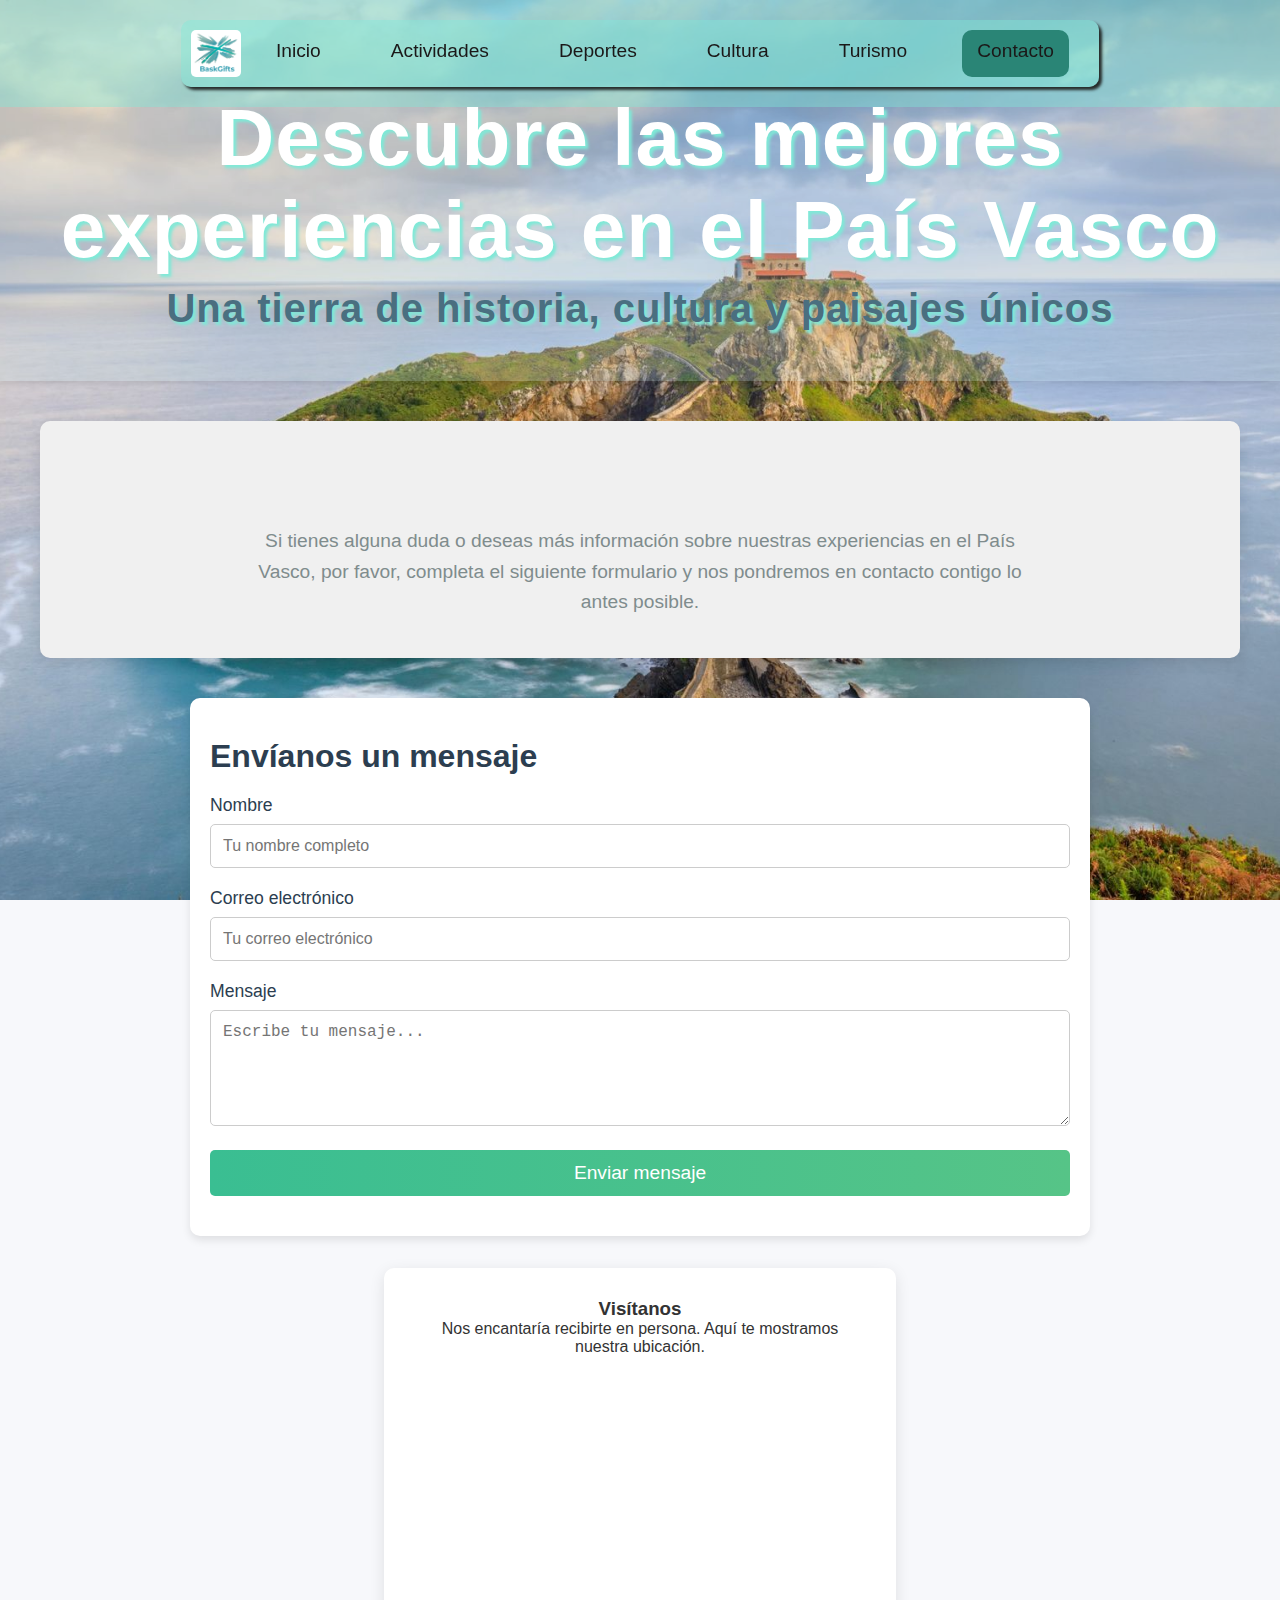
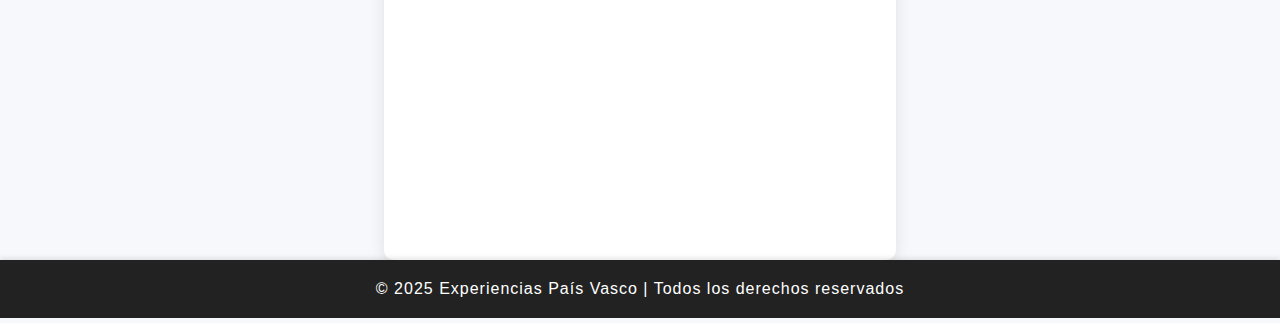
<file: equipoA/contacto.html>
<!DOCTYPE html>
<html lang="es">
<head>
    <meta charset="UTF-8">
    <meta name="viewport" content="width=device-width, initial-scale=1.0">
    <title>Contacto - País Vasco</title>
    <link rel="stylesheet" href="style.css">
</head>
<body>
    <nav>
        
        <div class="menu">
            <img src="./img/logo baskgifts.png" alt="" class="logo">
            <a href="index.html">Inicio</a>
            <a href="actividades.html">Actividades</a>
            <a href="deportes.html">Deportes</a>
            <a href="cultura.html">Cultura</a>
            <a href="turismo.html">Turismo</a>
            <a href="contacto.html" class="active">Contacto</a>
        </div>
    </nav>
    <header>
        <h1>Descubre las mejores experiencias en el País Vasco</h1>
        <p>Una tierra de historia, cultura y paisajes únicos</p>
    </header>

    <section class="contacto-introduccion">
        <h2>¿Cómo podemos ayudarte?</h2>
        <p>Si tienes alguna duda o deseas más información sobre nuestras experiencias en el País Vasco, por favor, completa el siguiente formulario y nos pondremos en contacto contigo lo antes posible.</p>
    </section>

    <section class="contacto-formulario">
        <h3>Envíanos un mensaje</h3>
        <form action="enviar-contacto.php" method="post">
            <div>
                <label for="nombre">Nombre</label>
                <input type="text" id="nombre" name="nombre" required placeholder="Tu nombre completo">
            </div>

            <div>
                <label for="email">Correo electrónico</label>
                <input type="email" id="email" name="email" required placeholder="Tu correo electrónico">
            </div>

            <div>
                <label for="mensaje">Mensaje</label>
                <textarea id="mensaje" name="mensaje" rows="5" required placeholder="Escribe tu mensaje..."></textarea>
            </div>

            <button type="submit">Enviar mensaje</button>
        </form>
    </section>

    <section class="contacto-ubicacion">
        <h3>Visítanos</h3>
        <p>Nos encantaría recibirte en persona. Aquí te mostramos nuestra ubicación.</p>
        <!-- Mapa de Google Maps -->
        <iframe src="https://www.google.com/maps/embed?pb=!1m18!1m12!1m3!1d12637.184908631557!2d-0.0102856!3d43.3185154!2m3!1f0!2f0!3f0!3m2!1i1024!2i768!4f13.1!3m3!1m2!1s0xd5fd9b44ae17b95%3A0x9c2304d79f3468cf!2sSan%20Sebasti%C3%A1n%2C%20Guip%C3%BAzcoa%2C%20Espa%C3%B1a!5e0!3m2!1ses!2sus!4v1679920423049!5m2!1ses!2sus" width="600" height="450" style="border:0;" allowfullscreen="" loading="lazy"></iframe>
    </section>

    <footer>
        <p>&copy; 2025 Experiencias País Vasco | Todos los derechos reservados</p>
    </footer>
</body>
</html>
</file>
<file: equipoA/style.css>
* {
    box-sizing: border-box;
    margin: 0;
    padding: 0;
}
body {
    font-family: 'Poppins', sans-serif;
    background-color: #f7f8fb;
    color: #333;
    background-image: url('./img/KE8C2R.jpg'); /* Reemplaza con la ruta de tu imagen */
    background-position: center center; /* Centra la imagen */
    background-size: cover; /* Asegura que la imagen cubra todo el fondo */
    background-attachment: fixed; /* Hace que la imagen no se mueva al hacer scroll (opcional) */
    height: 100vh; /* Asegura que el fondo ocupe todo el alto de la pantalla */
}

header {
    background-color: #c1e0e73b;
    color: #4a6f80;
    padding: 40px 20px;
    text-align: center;
    font-weight: bold;
    letter-spacing: 1px;
    font-family: 'Montserrat', sans-serif;
    box-shadow: 0 2px 5px rgba(0, 0, 0, 0.1);
   

   
}

.boxs{
    margin-top:163px;
    
}

header p{
    text-shadow: 3px 3px 3px #7fe9d7;
}

header h1 {
    margin-top: 42px;
    margin-bottom: 10px;
    text-shadow: 3px 3px 3px #7fe9d7;
}
.logo{
    width:5%;
    border-radius: 5px;
   
    background-color: white;
}
nav {
position: fixed;
    display: flex;
    width: 100%;
    justify-content: space-evenly;
    align-items: center;
    background:#7fe9d769;
     padding: 10px 20px; 
    flex-wrap: wrap;
    z-index: 1;
}
.logo {
    width: 50px;
    background-color: white;
}
.menu {
    display: flex;
    flex-direction: column;
    width: 100%;
    padding: 10px;
    border-radius: 10px;
    background:#7fe9d769;
    box-shadow: 3px 3px 3px #262c2b;
}
.menu a {
    color: rgb(27, 24, 24);
    text-decoration: none;
   
    text-align: center;
    border-top: 1px solid #7fe9d78c;
    display: block;
}
.menu a.active {
    background:#2a8576;
    border-radius: 10px;
}

.content {
    display: flex;
    justify-content: space-around;
    flex-wrap: wrap;
}

.adult-experience {
    background-color: #c1e0e7;
    border-radius: 8px;
    box-shadow: 0 4px 8px rgba(0, 0, 0, 0.1);
    padding: 20px;
    width: 45%;
    margin: 15px 0;
    transition: all 0.3s ease-in-out;
}
.young-experience{
    background-color:#a7d8d0;
    border-radius: 8px;
    box-shadow: 0 4px 8px rgba(0, 0, 0, 0.1);
    padding: 20px;
    width: 45%;
    margin: 15px 0;
    transition: all 0.3s ease-in-out;

}
.adult-experience:hover, .young-experience:hover {
    transform: scale(1.05);
}

.adult-title, .young-title {
    font-family: 'Montserrat', sans-serif;
    font-weight: 700;
    font-size: 2rem;
    color: #4a6f809f; /* Azul suave */
}

.adult-experience p, .young-experience p {
    font-family: 'Poppins', sans-serif;
    font-size: 1rem;
    color: #555;
}

#actividades{
    background-color: #a7d8d0c2;
}

#gastronomia{
    background-color:#c1e0e7cb;
}

#cultura{
    background-color: #a7d8d0c2;
}

#turismo{
    background-color:#c1e0e7cb;
}

section {
    max-width: 1200px;
    margin: 40px auto;
    padding: 30px;
    background-color: white;
    border-radius: 10px;
    box-shadow: 0 4px 15px rgba(0, 0, 0, 0.1);
    transition: transform 0.3s ease;
}

section:hover {
    transform: scale(1.02);
}

footer {
    background-color: #222;
    color: white;
    padding: 20px 0;
    text-align: center;
    position: relative;
    width: 100%;
    bottom: 0;
    font-size: 0.9rem;
    letter-spacing: 1px;
    box-shadow: 0 -2px 5px rgba(0, 0, 0, 0.1);
}

.experiencia-item {
    display: flex;
    flex-wrap: wrap;
    justify-content: space-between;
    margin-bottom: 30px;
    transition: transform 0.3s ease;
}

.experiencia-item:hover {
    transform: translateY(-5px);
}

.experiencia-item img {
    width: 100%;
    max-width: 250px;
    height: 160px;
    object-fit: cover;
    border-radius: 8px;
    transition: transform 0.3s ease, opacity 0.3s ease;
}

.experiencia-item img:hover {
    transform: scale(1.05);
    opacity: 0.8;
}

.experiencia-item div {
    flex: 1;
    margin-left: 20px;
    display: flex;
    flex-direction: column;
    justify-content: center;
}

.experiencia-item h3 {
    font-size: 1.5rem;
    color: #333;
    margin-bottom: 10px;
    font-weight: 600;
    transition: color 0.3s ease;
}

.experiencia-item p {
    font-size: 1rem;
    color: #221b1bf1;
    line-height: 1.5;
}

.experiencia-item h3:hover {
    color: #30444b;
}
/* Estilos para la sección "turismo-introduccion" */
.turismo-introduccion {
    background-color: #a7d8d0b6; 
    padding: 40px 20px; 
    margin: 20px auto; 
    max-width: 1200px; 
    text-align: center; 
    border-radius: 10px; 
    box-shadow: 0 4px 8px rgba(0, 0, 0, 0.1); 
}

.turismo-introduccion h2 {
    font-size: 2.5rem; /* Tamaño de fuente grande para el título */
    color: #2c3e50; /* Color oscuro para el título */
    margin-bottom: 15px; /* Espacio debajo del título */
    font-family: 'Arial', sans-serif; /* Fuente sans-serif limpia */
}

.turismo-introduccion p {
    font-size: 1.2rem; /* Tamaño de fuente moderado para el texto */
    color: #7f8c8d; /* Color gris suave para el texto */
    line-height: 1.6; /* Altura de línea para mayor legibilidad */
    max-width: 800px; /* Limita el ancho del texto */
    margin: 0 auto; /* Centra el párrafo */
    font-family: 'Verdana', sans-serif; /* Fuente sans-serif más ligera */
}
/* Animation for section titles */
section h2 {
    font-size: 2rem;
    margin-bottom: 20px;
    color: #333;
    opacity: 0;
    transform: translateY(20px);
    animation: fadeInUp 0.8s forwards;
}

@keyframes fadeInUp {
    to {
        opacity: 1;
        transform: translateY(0);
    }
}

/* Add smooth scroll to anchor links */
html {
    scroll-behavior: smooth;
}

/* Hover effects for links in section */
section a {
    color: #006b8f;
    font-weight: 500;
    text-decoration: none;
    transition: color 0.3s ease;
}

section a:hover {
    color: #f7f4f3;
}

/* Pagina de contacto */
.contacto-introduccion {
    text-align: center;
    padding: 40px 20px;
    background-color: #f0f0f0;
    margin-bottom: 40px;
}

.contacto-introduccion h2 {
    font-size: 2.5rem;
    color: #2c3e50;
    margin-bottom: 20px;
}

.contacto-introduccion p {
    font-size: 1.2rem;
    color: #7f8c8d;
    line-height: 1.6;
    max-width: 800px;
    margin: 0 auto;
}

.contacto-formulario {
    padding: 40px 20px;
    max-width: 900px;
    margin: 0 auto;
    background-color: #ffffff;
    box-shadow: 0 4px 8px rgba(0, 0, 0, 0.1);
    border-radius: 10px;
}

.contacto-formulario h3 {
    font-size: 2rem;
    color: #2c3e50;
    margin-bottom: 20px;
}

.contacto-formulario form div {
    margin-bottom: 20px;
}

.contacto-formulario label {
    display: block;
    font-size: 1.1rem;
    color: #2c3e50;
    margin-bottom: 8px;
}

.contacto-formulario input,
.contacto-formulario textarea {
    width: 100%;
    padding: 12px;
    font-size: 1rem;
    border: 1px solid #ccc;
    border-radius: 5px;
    box-sizing: border-box;
}

.contacto-formulario button {
    padding: 12px 20px;
    background-color: #3498db;
    color: white;
    font-size: 1.2rem;
    border: none;
    border-radius: 5px;
    cursor: pointer;
    width: 100%;
}

.contacto-formulario button:hover {
    background-color: #2980b9;
}

/* Estilos para la sección de mapa */
.contacto-ubicacion {
    width: 40%;
    text-align: center;
    margin: auto;
    margin-top: 2em;
}

.contacto-ubicacion iframe {
    max-width: 100%;
    border: none;
    border-radius: 10px;
    margin-top: 20px;
}

/* Aquí termina la pagina de contacto */
/* pagina-deporte */
.body-a {
    font-family: 'Arial', sans-serif;
    background-image: url(./img/paias\ vasco.jpg); 
    background-size: cover;
    background-position: center;
    background-repeat: no-repeat;
    color: #333;
    line-height: 1.6;
  }
  
  h1, h2 {
    font-family: 'Segoe UI', sans-serif;
    color: #fff;
    text-shadow: 2px 2px 4px rgba(0, 0, 0, 0.5);
  }
  
  .titulo {
    font-size: 48px;
    margin-top: 50px;
    text-align: center;
  }
  
  .deportes {
    padding: 40px;
    background: rgba(0, 0, 0, 0.5); 
    border-radius: 10px;
    margin: 40px auto;
    max-width: 1200px;
  }
  
  .deporte {
    background-color: #ffffff;
    border-radius: 10px;
    box-shadow: 0 4px 8px rgba(0, 0, 0, 0.2);
    margin-bottom: 20px;
    overflow: hidden;
    transition: transform 0.3s ease-in-out; 
  }
  
  .deporte:hover {
    transform: translateY(-10px); /
  }
  
  .deporte-titulo {
    font-size: 28px;
    color: #FF8C00;
    padding: 20px;
    background-color: #405779;
    color: #fff;
  }
  
  .descripcion {
    padding: 20px;
    font-size: 18px;
  }
  
  .imagen {
    background-size: cover;
    background-position: center;
    height: 300px;
    border-radius: 10px;
  }
  
  
  .boton-container {
    display: flex;
    justify-content: center;
    margin-top: 40px;
  }
  
  button {
    background: linear-gradient(to right, #3abe92, #56c487);
    border: none;
    color: #fff;
    padding: 14px 28px;
    cursor: pointer;
    border-radius: 5px;
    font-size: 18px;
    transition: background 0.3s ease; 
  }
  
  button:hover {
    background: linear-gradient(to right, #509dc1, #428eb9); 
  }
  /* fin-deporte */
/* estilos cards */
.container {
    display: flex;
    gap: 20px;
}
.card {
    background: white;
    padding: 15px;
    border-radius: 10px;
    box-shadow: 0 4px 8px rgba(0, 0, 0, 0.1);
    text-align: center;
    width: 250px;
}
.card img {
    width: 100%;
    border-radius: 10px;
}
.card h3 {
    font-size: 18px;
    margin: 10px 0;
}
.location {
    font-size: 14px;
    color: gray;
}
.price {
    font-size: 20px;
    font-weight: bold;
    color: black;
    margin: 10px 0;
}
button {
    background-color: #94d6df;
    color: rgb(32, 26, 26);
    border: none;
    padding: 10px;
    width: 100%;
    border-radius: 5px;
    cursor: pointer;
}

.card .card1{
    background-color: #c1e0e7cb !important;
}

 .card .card2{
    background-color: #c1e0e7cb;
}

.card3{
    background-color: #a7d8d0c2;
}

.card4{
    background-color: #c1e0e7cb;
}


button:hover {
    background-color: #6db2ce;
}
/*  */
/* MEDIA QUERIES PARA DISEÑO RESPONSIVO */



@media (min-width: 768px) {
    .menu {
        flex-direction: row;
        width: auto;
    }
    .menu a {
        border: none;
        padding: 10px 15px;
    }
}
/* Estilos para experiencias */
.content {
    padding: 20px;
}
.container {
    display: flex;
    flex-direction: column;
    gap: 20px;
}
.card {
    background: #a7d8d0c2;
    padding: 15px;
    border-radius: 10px;
    text-align: center;
    box-shadow: 0px 4px 6px rgba(0, 0, 0, 0.1);
}

.card1{
    background-color: #a7d8d0c2;
}

  .card2{
    background-color: #c1e0e7cb;
}

.card3{
    background-color: #a7d8d0c2;
}

.card4{
    background-color: #c1e0e7cb;
}

.card img {
    max-width: 100%;
    border-radius: 10px;
}
.card h3 {
    margin-top: 10px;
    font-size: 1.2rem;
}
.price {
    font-weight: bold;
    color: black;
}
.card button {
    background: #333;
    color: white;
    border: none;
    padding: 10px;
    border-radius: 5px;
    cursor: pointer;
}
.card button:hover {
    background: #555;
}
@media (min-width: 768px) {
    .container {
        display: grid;
        grid-template-columns: repeat(2, 1fr);
        gap: 20px;
    }
}
@media (min-width: 1024px) {
    .container {
        grid-template-columns: repeat(4, 1fr);
    }
}
/* Tabletas (768px - 1024px) */
@media screen and (min-width: 768px) and (max-width: 1024px) {
    header {
        font-size: 1.75rem;
        padding: 35px 20px;
    }

    nav a {
        margin: 0 15px;
        font-size: 1rem;
        
    }

    section {
        margin: 30px;
        padding: 25px;
    }

    .experiencia-item {
        flex-direction: row;
        align-items: center;
        justify-content: space-between;
    }

    .experiencia-item img {
        max-width: 220px;
    }

    .experiencia-item div {
        margin-left: 20px;
    }

    footer {
        font-size: 0.9rem;
    }
}

/* Ordenadores de sobremesa y pantallas grandes */
@media screen and (min-width: 1024px) {
    header {
        font-size: 2.5rem;
        padding: 50px 20px;
    }

    nav a {
        margin: 0 20px;
        font-size: 1.2rem;
       
    }
    nav{
        padding: 20px;
    }
    section {
        max-width: 1200px;
        margin: 40px auto;
        padding: 30px;
    }

    .experiencia-item {
        display: flex;
        flex-wrap: wrap;
        justify-content: space-between;
    }

    .experiencia-item img {
        max-width: 250px;
    }

    .experiencia-item div {
        flex: 1;
        margin-left: 20px;
    }

    footer {
        font-size: 1rem;
    }
}
</file>
